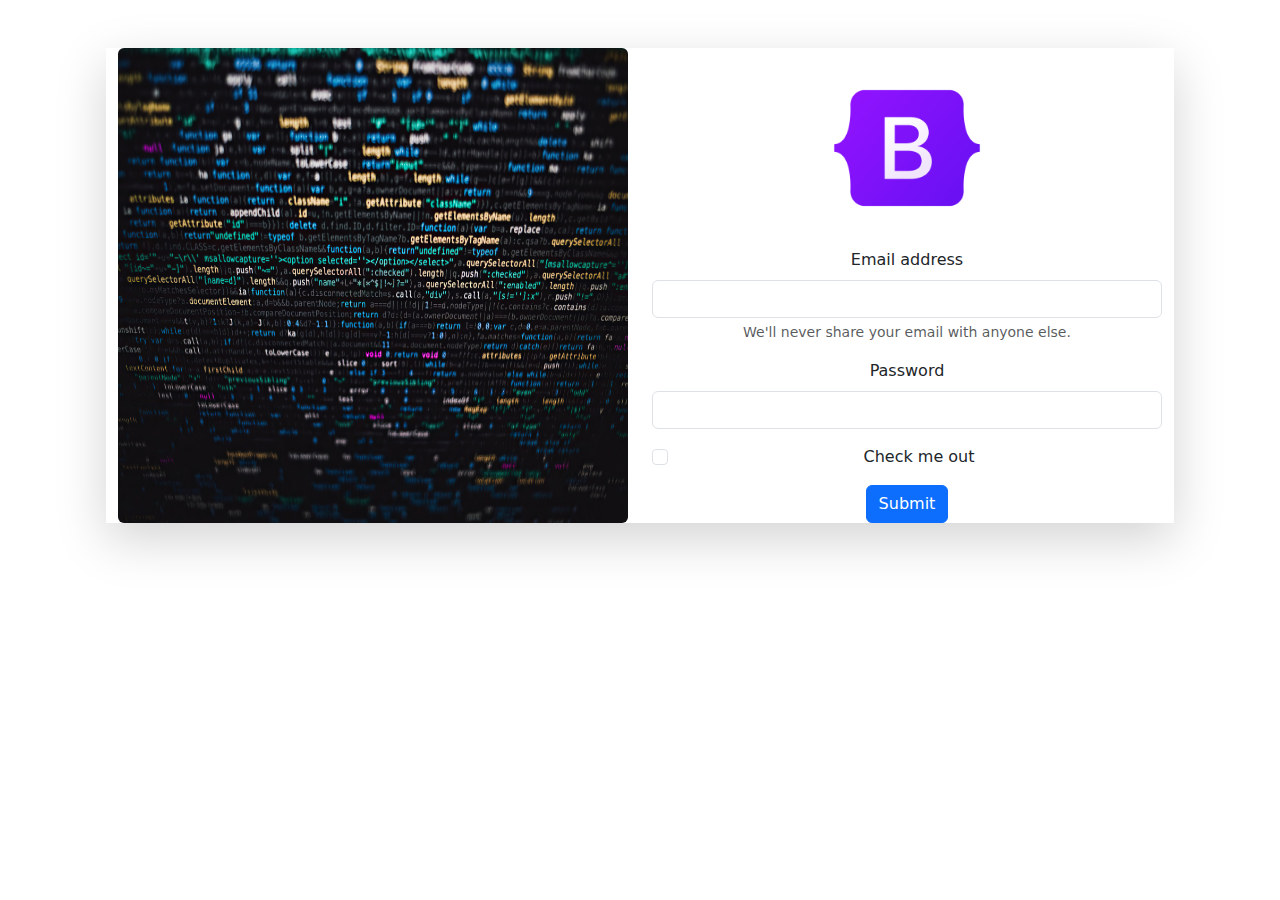
<file: index.html>
<!DOCTYPE html>
<html lang="en">
  <head>
    <meta charset="UTF-8" />
    <meta name="viewport" content="width=device-width, initial-scale=1.0" />
    <title>Document</title>
    <link
      href="https://cdn.jsdelivr.net/npm/bootstrap@5.3.3/dist/css/bootstrap.min.css"
      rel="stylesheet"
      integrity="sha384-QWTKZyjpPEjISv5WaRU9OFeRpok6YctnYmDr5pNlyT2bRjXh0JMhjY6hW+ALEwIH"
      crossorigin="anonymous"
    />
    <style>
      .logo{
        width: 200px;
      }
      .wallpaper{
       height: 100%;
      }
    </style>
  </head>
  <body>
    <div class="container text-center p-5">
      <div class="row  shadow-lg">
        <div class="col ">
          <img src="wallpaper.jpg" class="img-fluid wallpaper rounded">
        </div>
        <div class="col">
          <form method="POST" action="app/authController.php">
            <img src="logo.png" class="logo img-fluid ">
            <div class="mb-3">
              <label for="exampleInputEmail1" class="form-label">Email address</label>
              <input type="email" class="form-control" id="exampleInputEmail1" aria-describedby="emailHelp" name="email" required>
              <div id="emailHelp" class="form-text">We'll never share your email with anyone else.</div>
            </div>
            <div class="mb-3">
              <label for="exampleInputPassword1" class="form-label">Password</label>
              <input type="password" class="form-control" id="exampleInputPassword1" name="password" required>
            </div>
            <div class="mb-3 form-check">
              <input type="checkbox" class="form-check-input" id="exampleCheck1">
              <label class="form-check-label" for="exampleCheck1">Check me out</label>
            </div>
            <button type="submit" class="btn btn-primary ">Submit</button>
          </form>

          <input type="hidden" name="login">
        </div>
      </div>
    </div>

    <script
      src="https://cdn.jsdelivr.net/npm/bootstrap@5.3.3/dist/js/bootstrap.bundle.min.js"
      integrity="sha384-YvpcrYf0tY3lHB60NNkmXc5s9fDVZLESaAA55NDzOxhy9GkcIdslK1eN7N6jIeHz"
      crossorigin="anonymous"
    ></script>
  </body>
</html>
</file>
